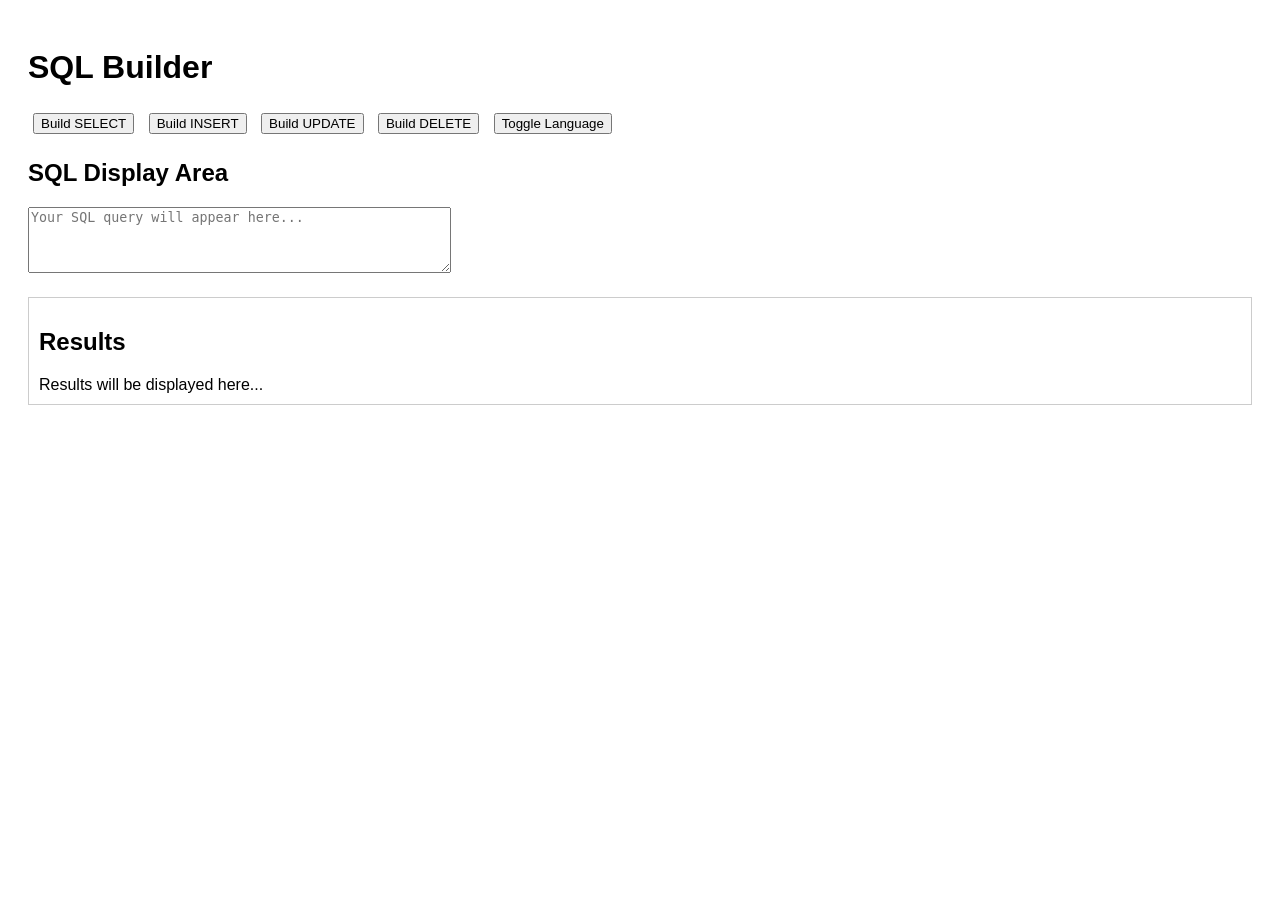
<file: frontend/index.html>
<!DOCTYPE html>
<html lang="en">
<head>
    <meta charset="UTF-8">
    <meta name="viewport" content="width=device-width, initial-scale=1.0">
    <title>SQL Manual</title>
    <style>
        body { font-family: Arial, sans-serif; padding: 20px; }
        #sql-builder { margin: 20px 0; }
        button { margin: 5px; }
        #results { margin-top: 20px; padding: 10px; border: 1px solid #ccc; }
    </style>
</head>
<body>
    <h1>SQL Builder</h1>

    <div id="sql-builder">
        <button onclick="buildSelect()">Build SELECT</button>
        <button onclick="buildInsert()">Build INSERT</button>
        <button onclick="buildUpdate()">Build UPDATE</button>
        <button onclick="buildDelete()">Build DELETE</button>
        <button onclick="toggleLanguage()">Toggle Language</button>
    </div>

    <div>
        <h2>SQL Display Area</h2>
        <textarea id="sql-display" rows="4" cols="50" placeholder="Your SQL query will appear here..."></textarea>
    </div>

    <div id="results">
        <h2>Results</h2>
        <div id="output">Results will be displayed here...</div>
    </div>

    <script>
        function buildSelect() {
            document.getElementById('sql-display').value = 'SELECT * FROM table_name;';
        }
        function buildInsert() {
            document.getElementById('sql-display').value = 'INSERT INTO table_name (column1, column2) VALUES (value1, value2);';
        }
        function buildUpdate() {
            document.getElementById('sql-display').value = 'UPDATE table_name SET column1 = value1 WHERE condition;';
        }
        function buildDelete() {
            document.getElementById('sql-display').value = 'DELETE FROM table_name WHERE condition;';
        }
        function toggleLanguage() {
            // Logic for toggling language (English/Other) can be implemented here.
            alert('Language toggled! (Functionality to be implemented)');
        }
    </script>
</body>
</html>
</file>
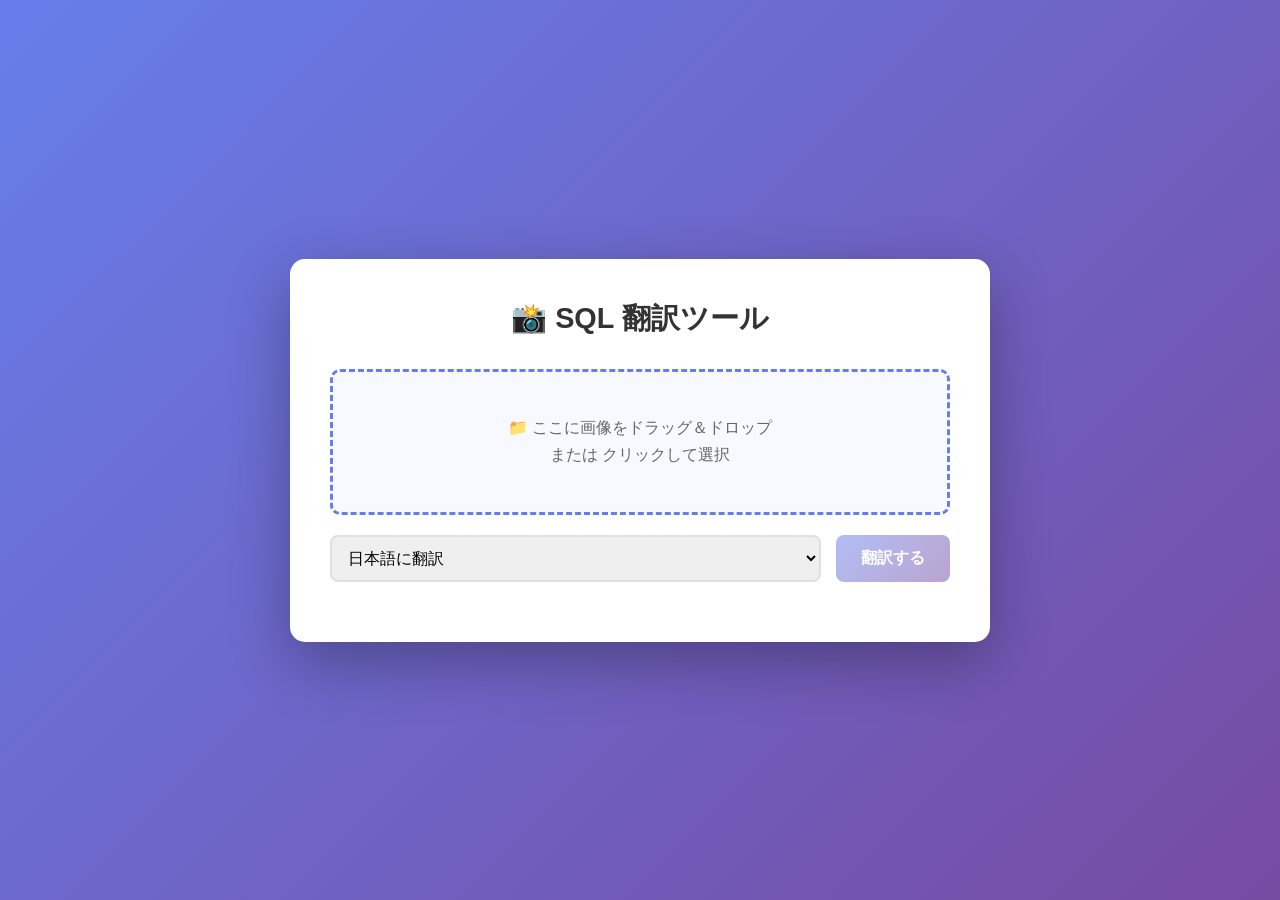
<file: frontend/translator.html>
<!DOCTYPE html>
<html lang="ja">
<head>
    <meta charset="UTF-8">
    <meta name="viewport" content="width=device-width, initial-scale=1.0">
    <title>SQL 翻訳ツール</title>
    <style>
        * {
            margin: 0;
            padding: 0;
            box-sizing: border-box;
        }

        body {
            font-family: 'Segoe UI', Tahoma, Geneva, Verdana, sans-serif;
            background: linear-gradient(135deg, #667eea 0%, #764ba2 100%);
            min-height: 100vh;
            display: flex;
            justify-content: center;
            align-items: center;
            padding: 20px;
        }

        .container {
            background: white;
            border-radius: 15px;
            box-shadow: 0 20px 60px rgba(0, 0, 0, 0.3);
            padding: 40px;
            max-width: 700px;
            width: 100%;
        }

        h1 {
            color: #333;
            margin-bottom: 30px;
            text-align: center;
            font-size: 1.8rem;
        }

        .upload-section {
            margin-bottom: 20px;
        }

        .upload-area {
            border: 3px dashed #667eea;
            border-radius: 10px;
            padding: 40px;
            text-align: center;
            cursor: pointer;
            transition: all 0.3s ease;
            background: #f8f9ff;
        }

        .upload-area:hover {
            border-color: #764ba2;
            background: #f0f2ff;
        }

        .upload-area.dragover {
            border-color: #764ba2;
            background: #e8ebff;
        }

        .upload-area p {
            color: #666;
            margin: 6px 0;
            font-size: 1rem;
        }

        #imageInput {
            display: none;
        }

        .controls {
            display: flex;
            gap: 15px;
            margin-bottom: 20px;
            flex-wrap: wrap;
        }

        .language-select {
            flex: 1;
            padding: 12px;
            border: 2px solid #e0e0e0;
            border-radius: 8px;
            font-size: 16px;
            cursor: pointer;
            min-width: 150px;
        }

        .translate-btn {
            padding: 12px 25px;
            background: linear-gradient(135deg, #667eea 0%, #764ba2 100%);
            color: white;
            border: none;
            border-radius: 8px;
            cursor: pointer;
            font-size: 16px;
            font-weight: 600;
            transition: transform 0.2s, box-shadow 0.2s;
        }

        .translate-btn:hover:not(:disabled) {
            transform: translateY(-2px);
            box-shadow: 0 10px 20px rgba(102, 126, 234, 0.3);
        }

        .translate-btn:active:not(:disabled) {
            transform: translateY(0);
        }

        .translate-btn:disabled {
            opacity: 0.5;
            cursor: not-allowed;
        }

        .preview {
            margin-bottom: 20px;
        }

        .preview img {
            max-width: 100%;
            height: auto;
            border-radius: 8px;
            box-shadow: 0 5px 15px rgba(0, 0, 0, 0.1);
        }

        .results {
            display: none;
            gap: 20px;
        }

        .results.show {
            display: grid;
            grid-template-columns: 1fr 1fr;
        }

        .result-box {
            background: #f5f5f5;
            padding: 20px;
            border-radius: 8px;
            border-left: 4px solid #667eea;
        }

        .result-box h3 {
            color: #333;
            margin-bottom: 10px;
            font-size: 1rem;
        }

        .result-box p {
            color: #555;
            word-break: break-word;
            white-space: pre-wrap;
            line-height: 1.6;
            font-size: 0.95rem;
        }

        .loading {
            display: none;
            text-align: center;
            padding: 20px;
        }

        .loading.show {
            display: block;
        }

        .spinner {
            border: 4px solid #f3f3f3;
            border-top: 4px solid #667eea;
            border-radius: 50%;
            width: 40px;
            height: 40px;
            animation: spin 1s linear infinite;
            margin: 0 auto 15px;
        }

        @keyframes spin {
            0% { transform: rotate(0deg); }
            100% { transform: rotate(360deg); }
        }

        .error {
            background: #fff0f0;
            color: #c33;
            padding: 15px;
            border-radius: 8px;
            margin-bottom: 20px;
            display: none;
            border-left: 4px solid #c33;
        }

        .error.show {
            display: block;
        }

        @media (max-width: 600px) {
            .container {
                padding: 20px;
            }

            .results.show {
                grid-template-columns: 1fr;
            }

            .controls {
                flex-direction: column;
            }
        }
    </style>
</head>
<body>
    <div class="container">
        <h1>📸 SQL 翻訳ツール</h1>

        <div class="upload-section">
            <div class="upload-area" id="uploadArea">
                <p>📁 ここに画像をドラッグ＆ドロップ</p>
                <p>または クリックして選択</p>
                <input type="file" id="imageInput" accept="image/*">
            </div>
        </div>

        <div class="preview" id="preview"></div>

        <div class="controls">
            <select class="language-select" id="languageSelect">
                <option value="ja">日本語に翻訳</option>
                <option value="en">英語に翻訳</option>
            </select>
            <button class="translate-btn" id="translateBtn" disabled>翻訳する</button>
        </div>

        <div class="error" id="errorMsg"></div>
        <div class="loading" id="loading">
            <div class="spinner"></div>
            <p>処理中...</p>
        </div>

        <div class="results" id="results">
            <div class="result-box">
                <h3>元のテキスト</h3>
                <p id="originalText"></p>
            </div>
            <div class="result-box">
                <h3>翻訳結果</h3>
                <p id="translatedText"></p>
            </div>
        </div>
    </div>

    <script>
        const uploadArea = document.getElementById('uploadArea');
        const imageInput = document.getElementById('imageInput');
        const preview = document.getElementById('preview');
        const translateBtn = document.getElementById('translateBtn');
        const languageSelect = document.getElementById('languageSelect');
        const results = document.getElementById('results');
        const loading = document.getElementById('loading');
        const errorMsg = document.getElementById('errorMsg');

        let selectedFile = null;

        // ファイル選択イベント
        uploadArea.addEventListener('click', () => imageInput.click());

        imageInput.addEventListener('change', (e) => {
            handleFileSelect(e.target.files[0]);
        });

        // ドラッグ&ドロップ
        uploadArea.addEventListener('dragover', (e) => {
            e.preventDefault();
            uploadArea.classList.add('dragover');
        });

        uploadArea.addEventListener('dragleave', () => {
            uploadArea.classList.remove('dragover');
        });

        uploadArea.addEventListener('drop', (e) => {
            e.preventDefault();
            uploadArea.classList.remove('dragover');
            handleFileSelect(e.dataTransfer.files[0]);
        });

        function handleFileSelect(file) {
            if (!file) return;

            if (!file.type.startsWith('image/')) {
                showError('画像ファイルを選択してください');
                return;
            }

            selectedFile = file;
            const reader = new FileReader();

            reader.onload = (e) => {
                preview.innerHTML = `<img src="${e.target.result}" alt="プレビュー">`;
                translateBtn.disabled = false;
                hideError();
            };

            reader.readAsDataURL(file);
        }

        // 翻訳実行
        translateBtn.addEventListener('click', async () => {
            if (!selectedFile) return;

            const formData = new FormData();
            formData.append('file', selectedFile);
            formData.append('language', languageSelect.value);

            loading.classList.add('show');
            results.classList.remove('show');
            hideError();

            try {
                const response = await fetch('/api/translate-image', {
                    method: 'POST',
                    body: formData,
                });

                if (!response.ok) {
                    const error = await response.json();
                    throw new Error(error.error || '翻訳に失敗しました');
                }

                const data = await response.json();

                document.getElementById('originalText').textContent = data.original;
                document.getElementById('translatedText').textContent = data.translated;

                results.classList.add('show');
            } catch (error) {
                showError(error.message);
            } finally {
                loading.classList.remove('show');
            }
        });

        function showError(message) {
            errorMsg.textContent = message;
            errorMsg.classList.add('show');
        }

        function hideError() {
            errorMsg.classList.remove('show');
        }
    </script>
</body>
</html>
</file>
